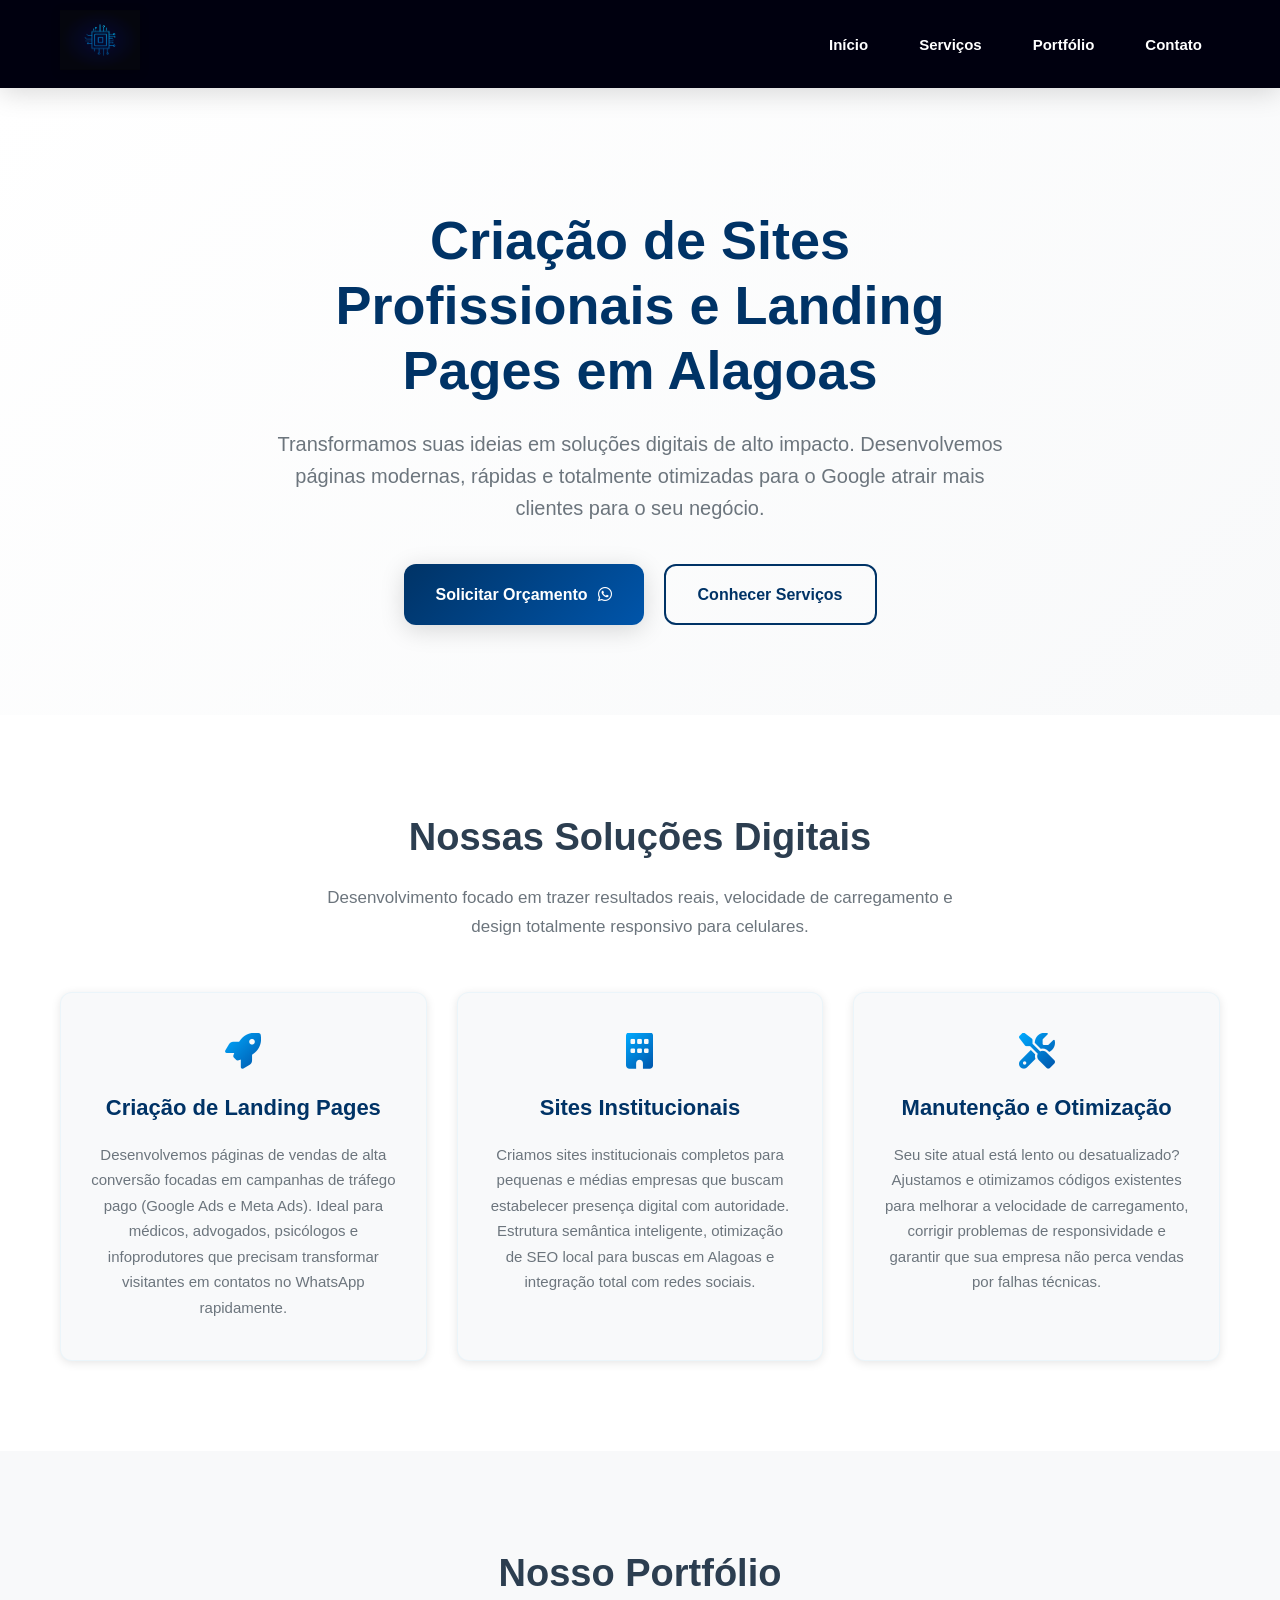
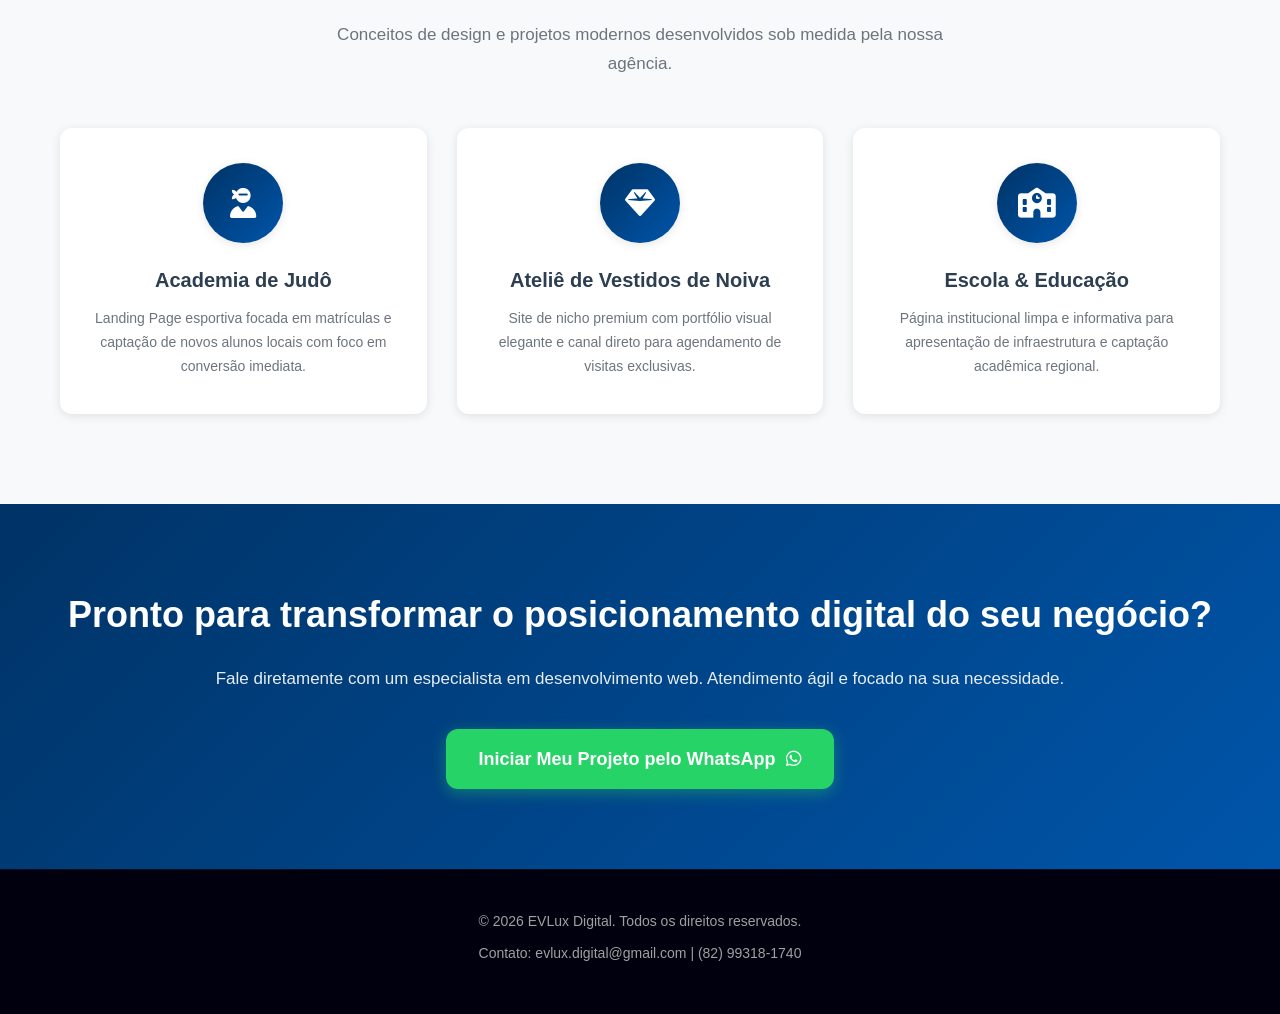
<file: index.html>
<!DOCTYPE html>
<html lang="pt-br">
<head>
    <meta charset="UTF-8">
    <meta name="viewport" content="width=device-width, initial-scale=1.0">
    <meta name="description" content="Criação de sites profissionais, landing pages e soluções digitais para empresas. Atendimento em Alagoas e todo o Brasil. Solicite seu orçamento.">
    <meta name="keywords" content="criação de sites, sites profissionais, landing pages, e-commerce, web design, Alagoas">
    <meta name="author" content="EVLux Digital">
    <meta name="theme-color" content="#003366">
    <meta name="apple-mobile-web-app-capable" content="yes">
    <meta name="apple-mobile-web-app-status-bar-style" content="black-translucent">
    
    <!-- Open Graph para redes sociais -->
    <meta property="og:title" content="EVLux Digital - Criação de Sites Profissionais em Alagoas">
    <meta property="og:description" content="Criação de sites profissionais, landing pages e soluções digitais para empresas. Atendimento em Alagoas e todo o Brasil.">
    <meta property="og:type" content="website">
    <meta property="og:url" content="https://evluxdigital.com.br/">
    <meta property="og:image" content="https://evluxdigital.com.br/imagens/logoevlux1.png">
    <meta property="og:site_name" content="EVLux Digital">
    
    <!-- Twitter Card -->
    <meta name="twitter:card" content="summary_large_image">
    <meta name="twitter:title" content="EVLux Digital - Criação de Sites Profissionais">
    <meta name="twitter:description" content="Transformando ideias em soluções digitais. Sites, landing pages e e-commerce profissionais.">
    <meta name="twitter:image" content="https://evluxdigital.com.br/imagens/logoevlux1.png">
    
    <!-- Canonical URL -->
    <link rel="canonical" href="https://evluxdigital.com.br/">
    <title>EVLux Digital - Criação de Sites Profissionais em Alagoas</title>
    
    <!-- Arquivos Externos e Estilos -->
    <link rel="stylesheet" href="https://cdnjs.cloudflare.com/ajax/libs/font-awesome/6.4.0/css/all.min.css">
    <link rel="stylesheet" href="estilo.css">
    <link rel="icon" href="imagens/favicon-32x32.png" type="image/x-icon">
    
    <!-- Schema.org JSON-LD (Otimizado para indexar seu negócio local) -->
    <script type="application/ld+json">
    {
      "@context": "https://schema.org",
      "@type": "LocalBusiness",
      "name": "EVLux Digital",
      "description": "Agência de criação de sites profissionais, landing pages e soluções digitais",
      "url": "https://evluxdigital.com.br",
      "telephone": "+55 (82) 99318-1740",
      "email": "evlux.digital@gmail.com",
      "image": "https://evluxdigital.com.br/imagens/logoevlux1.png",
      "address": {
        "@type": "PostalAddress",
        "addressLocality": "Alagoas",
        "addressCountry": "BR"
      },
      "sameAs": [
        "https://facebook.com",
        "https://instagram.com",
        "https://wa.me"
      ],
      "priceRange": "$$"
    }
    </script>
</head>
<body>

    <!-- NAV / MENU DE NAVEGAÇÃO -->
    <header>
        <nav class="container">
            <div class="logo">
                <img src="imagens/logoevlux1.png" alt="EVLux Digital Logo">
            </div>
            <ul class="nav-links">
                <li><a href="#inicio">Início</a></li>
                <li><a href="#servicos">Serviços</a></li>
                <li><a href="#portfolio">Portfólio</a></li>
                <li><a href="#contato">Contato</a></li>
            </ul>
        </nav>
    </header>

    <main>
        <!-- SEÇÃO HERO (TOPO DO SITE) -->
        <section id="inicio" class="hero-section">
            <div class="container hero-content">
                <h1>Criação de Sites Profissionais e Landing Pages em Alagoas</h1>
                <p class="subtitle">Transformamos suas ideias em soluções digitais de alto impacto. Desenvolvemos páginas modernas, rápidas e totalmente otimizadas para o Google atrair mais clientes para o seu negócio.</p>
                <div class="hero-buttons">
                    <a href="https://wa.me?text=Olá,%20gostaria%20de%20um%20orçamento%20de%20site%20com%20a%20EVLux%20Digital!" target="_blank" class="btn-primary">Solicitar Orçamento <i class="fab fa-whatsapp"></i></a>
                    <a href="#servicos" class="btn-secondary">Conhecer Serviços</a>
                </div>
            </div>
        </section>

        <!-- SEÇÃO DE SERVIÇOS (RECHEADA DE TEXTO PARA O GOOGLE LER) -->
        <section id="servicos" class="services-section">
            <div class="container">
                <h2 class="section-title">Nossas Soluções Digitais</h2>
                <p class="section-subtitle">Desenvolvimento focado em trazer resultados reais, velocidade de carregamento e design totalmente responsivo para celulares.</p>
                
                <div class="services-grid">
                    <div class="service-card">
                        <i class="fas fa-rocket"></i>
                        <h3>Criação de Landing Pages</h3>
                        <p>Desenvolvemos páginas de vendas de alta conversão focadas em campanhas de tráfego pago (Google Ads e Meta Ads). Ideal para médicos, advogados, psicólogos e infoprodutores que precisam transformar visitantes em contatos no WhatsApp rapidamente.</p>
                    </div>

                    <div class="service-card">
                        <i class="fas fa-building"></i>
                        <h3>Sites Institucionais</h3>
                        <p>Criamos sites institucionais completos para pequenas e médias empresas que buscam estabelecer presença digital com autoridade. Estrutura semântica inteligente, otimização de SEO local para buscas em Alagoas e integração total com redes sociais.</p>
                    </div>

                    <div class="service-card">
                        <i class="fas fa-tools"></i>
                        <h3>Manutenção e Otimização</h3>
                        <p>Seu site atual está lento ou desatualizado? Ajustamos e otimizamos códigos existentes para melhorar a velocidade de carregamento, corrigir problemas de responsividade e garantir que sua empresa não perca vendas por falhas técnicas.</p>
                    </div>
                </div>
            </div>
        </section>

        <!-- SEÇÃO DE PORTFÓLIO (VITRINE DO QUE VAMOS CONSTRUIR) -->
        <section id="portfolio" class="portfolio-section">
            <div class="container">
                <h2 class="section-title">Nosso Portfólio</h2>
                <p class="section-subtitle">Conceitos de design e projetos modernos desenvolvidos sob medida pela nossa agência.</p>
                
                <div class="portfolio-grid">
                    <!-- Projeto 1: Judô -->
                    <div class="portfolio-item">
                        <div class="portfolio-thumb">
                            <i class="fas fa-user-ninja"></i>
                        </div>
                        <h3>Academia de Judô</h3>
                        <p>Landing Page esportiva focada em matrículas e captação de novos alunos locais com foco em conversão imediata.</p>
                    </div>

                    <!-- Projeto 2: Noivas -->
                    <div class="portfolio-item">
                        <div class="portfolio-thumb">
                            <i class="fas fa-gem"></i>
                        </div>
                        <h3>Ateliê de Vestidos de Noiva</h3>
                        <p>Site de nicho premium com portfólio visual elegante e canal direto para agendamento de visitas exclusivas.</p>
                    </div>

                    <!-- Projeto 3: Escola -->
                    <div class="portfolio-item">
                        <div class="portfolio-thumb">
                            <i class="fas fa-school"></i>
                        </div>
                        <h3>Escola & Educação</h3>
                        <p>Página institucional limpa e informativa para apresentação de infraestrutura e captação acadêmica regional.</p>
                    </div>
                </div>
            </div>
        </section>

        <!-- SEÇÃO DE CONTATO / CHAMADA PARA AÇÃO FINAL -->
        <section id="contato" class="cta-section">
            <div class="container cta-content">
                <h2>Pronto para transformar o posicionamento digital do seu negócio?</h2>
                <p>Fale diretamente com um especialista em desenvolvimento web. Atendimento ágil e focado na sua necessidade.</p>
                <a href="https://wa.me?text=Olá,%20gostaria%20de%20um%20orçamento%20de%20site%20com%20a%20EVLux%20Digital!" target="_blank" class="btn-cta">Iniciar Meu Projeto pelo WhatsApp <i class="fab fa-whatsapp"></i></a>
            </div>
        </section>
    </main>

    <!-- RODAPÉ -->
    <footer>
        <div class="container footer-content">
            <p>&copy; 2026 EVLux Digital. Todos os direitos reservados.</p>
            <p>Contato: evlux.digital@gmail.com | (82) 99318-1740</p>
        </div>
    </footer>

</body>
</html>
</file>
<file: estilo.css>
/* ==========================================================================
   RESET & CONFIGURAÇÕES GLOBAIS
   ========================================================================== */
* {
    margin: 0;
    padding: 0;
    box-sizing: border-box;
}

:root {
    --primary-color: #003366;
    --secondary-color: #0055aa;
    --accent-color: #00aaff;
    --success-color: #25D366;
    --text-dark: #2c3e50;
    --text-light: #6c757d;
    --bg-light: #f8f9fa;
    --bg-white: #ffffff;
    --shadow-light: 0 2px 10px rgba(0, 0, 0, 0.1);
    --shadow-medium: 0 5px 25px rgba(0, 0, 0, 0.15);
    --shadow-strong: 0 10px 40px rgba(0, 0, 0, 0.2);
    --border-radius: 12px;
    --transition: all 0.3s cubic-bezier(0.4, 0, 0.2, 1);
    --gradient-primary: linear-gradient(135deg, var(--primary-color) 0%, var(--secondary-color) 100%);
    --gradient-accent: linear-gradient(135deg, var(--accent-color) 0%, var(--secondary-color) 100%);
}

html {
    scroll-behavior: smooth; /* Rolagem suave entre as seções */
}

body {
    font-family: 'Inter', -apple-system, BlinkMacSystemFont, 'Segoe UI', Roboto, sans-serif;
    line-height: 1.7;
    color: var(--text-dark);
    background-color: var(--bg-light);
    overflow-x: hidden;
}

/* UTILITÁRIOS */
.container {
    max-width: 1200px;
    margin: 0 auto;
    padding: 0 20px;
}

/* ==========================================================================
   HEADER & NAVEGAÇÃO (ONE-PAGE CORRIGIDO)
   ========================================================================== */
header {
    background-color: #00000f;
    position: sticky;
    top: 0;
    z-index: 1000;
    box-shadow: var(--shadow-medium);
    padding: 10px 0;
}

header nav.container {
    display: flex;
    align-items: center;
    justify-content: space-between;
}

header .logo img {
    height: 60px; /* Ajustado para um tamanho de menu elegante */
    width: auto;
    filter: drop-shadow(0 2px 4px rgba(0, 0, 0, 0.2));
    transition: var(--transition);
}

header .logo img:hover {
    transform: scale(1.05);
}

.nav-links {
    display: flex;
    list-style: none;
    gap: 15px;
    margin: 0;
    padding: 0;
}

.nav-links a {
    color: white;
    text-decoration: none;
    font-weight: 600;
    padding: 10px 18px;
    border-radius: 25px;
    transition: var(--transition);
    font-size: 15px;
}

.nav-links a:hover {
    background: rgba(255, 255, 255, 0.15);
    transform: translateY(-2px);
}

/* ==========================================================================
   SEÇÃO HERO (TOPO)
   ========================================================================== */
.hero-section {
    background: linear-gradient(135deg, var(--bg-white) 0%, var(--bg-light) 100%);
    padding: 120px 0 90px 0;
    text-align: center;
    position: relative;
}

.hero-content {
    max-width: 800px;
    margin: 0 auto;
}

.hero-content h1 {
    font-size: clamp(32px, 5vw, 54px);
    font-weight: 900;
    line-height: 1.2;
    color: var(--primary-color);
    margin-bottom: 25px;
}

.hero-content .subtitle {
    font-size: clamp(16px, 2.2vw, 20px);
    color: var(--text-light);
    margin-bottom: 40px;
    line-height: 1.6;
}

.hero-buttons {
    display: flex;
    gap: 20px;
    justify-content: center;
    flex-wrap: wrap;
}

/* BOTÕES */
.btn-primary, .btn-secondary, .btn-cta {
    display: inline-flex;
    align-items: center;
    gap: 10px;
    padding: 15px 32px;
    border-radius: var(--border-radius);
    text-decoration: none;
    font-weight: 600;
    font-size: 16px;
    transition: var(--transition);
    cursor: pointer;
}

.btn-primary {
    background: var(--gradient-primary);
    color: white;
    box-shadow: var(--shadow-medium);
}

.btn-primary:hover {
    transform: translateY(-3px);
    box-shadow: var(--shadow-strong);
}

.btn-secondary {
    background: transparent;
    color: var(--primary-color);
    border: 2px solid var(--primary-color);
}

.btn-secondary:hover {
    background: var(--primary-color);
    color: white;
    transform: translateY(-3px);
}

/* ==========================================================================
   SEÇÃO DE SERVIÇOS
   ========================================================================== */
.services-section {
    background-color: var(--bg-white);
    padding: 90px 0;
}

.section-title {
    font-size: clamp(28px, 4vw, 38px);
    font-weight: 800;
    text-align: center;
    margin-bottom: 15px;
    color: var(--text-dark);
}

.section-subtitle {
    font-size: 17px;
    color: var(--text-light);
    text-align: center;
    margin-bottom: 50px;
    max-width: 650px;
    margin-left: auto;
    margin-right: auto;
}

.services-grid {
    display: grid;
    grid-template-columns: repeat(auto-fit, minmax(300px, 1fr));
    gap: 30px;
}

.service-card {
    background: var(--bg-light);
    padding: 40px 30px;
    border-radius: var(--border-radius);
    box-shadow: var(--shadow-light);
    transition: var(--transition);
    border: 1px solid rgba(0, 170, 255, 0.05);
    text-align: center;
}

.service-card:hover {
    transform: translateY(-8px);
    box-shadow: var(--shadow-medium);
    border-color: var(--accent-color);
}

.service-card i {
    font-size: 36px;
    color: var(--secondary-color);
    margin-bottom: 20px;
    background: linear-gradient(135deg, var(--accent-color), var(--secondary-color));
    -webkit-background-clip: text;
    -webkit-text-fill-color: transparent;
}

.service-card h3 {
    font-size: 22px;
    font-weight: 700;
    margin-bottom: 15px;
    color: var(--primary-color);
}

.service-card p {
    font-size: 15px;
    color: var(--text-light);
}

/* ==========================================================================
   SEÇÃO DE PORTFÓLIO
   ========================================================================== */
.portfolio-section {
    padding: 90px 0;
    background-color: var(--bg-light);
}

.portfolio-grid {
    display: grid;
    grid-template-columns: repeat(auto-fit, minmax(300px, 1fr));
    gap: 30px;
}

.portfolio-item {
    background: var(--bg-white);
    padding: 35px 25px;
    border-radius: var(--border-radius);
    box-shadow: var(--shadow-light);
    text-align: center;
    transition: var(--transition);
}

.portfolio-item:hover {
    transform: translateY(-5px);
    box-shadow: var(--shadow-medium);
}

.portfolio-thumb {
    width: 80px;
    height: 80px;
    background: var(--gradient-primary);
    border-radius: 50%;
    display: flex;
    align-items: center;
    justify-content: center;
    margin: 0 auto 20px auto;
    box-shadow: var(--shadow-light);
}

.portfolio-thumb i {
    font-size: 30px;
    color: white;
}

.portfolio-item h3 {
    font-size: 20px;
    color: var(--text-dark);
    margin-bottom: 10px;
}

.portfolio-item p {
    font-size: 14px;
    color: var(--text-light);
}

/* ==========================================================================
   SEÇÃO DE CONTATO (CTA WHATSAPP)
   ========================================================================== */
.cta-section {
    background: var(--gradient-primary);
    color: white;
    padding: 80px 0;
    text-align: center;
}

.cta-content max-width: 700px; {
    margin: 0 auto;
}

.cta-section h2 {
    font-size: clamp(26px, 4vw, 36px);
    font-weight: 800;
    margin-bottom: 20px;
}

.cta-section p {
    font-size: 17px;
    opacity: 0.9;
    margin-bottom: 35px;
}

.btn-cta {
    background: var(--success-color);
    color: white;
    font-size: 18px;
    box-shadow: 0 4px 15px rgba(37, 211, 102, 0.4);
}

.btn-cta:hover {
    transform: translateY(-3px) scale(1.02);
    box-shadow: 0 6px 20px rgba(37, 211, 102, 0.6);
}

/* ==========================================================================
   RODAPÉ
   ========================================================================== */
footer {
    background-color: #00000f;
    color: #a0a0a0;
    padding: 40px 0;
    text-align: center;
    font-size: 14px;
    border-top: 1px solid rgba(255, 255, 255, 0.05);
}

.footer-content p {
    margin-bottom: 8px;
}

/* ==========================================================================
   RESPONSIVIDADE (MOBILE-FIRST ADAPTATIONS)
   ========================================================================== */
@media (max-width: 768px) {
    header padding: 15px 0; {
    }
    
    header nav.container {
        flex-direction: column;
        gap: 15px;
    }
    
    .nav-links {
        width: 100%;
        justify-content: center;
        flex-wrap: wrap;
        gap: 5px;
    }
    
    .nav-links a {
        padding: 8px 12px;
        font-size: 14px;
    }
    
    .hero-section {
        padding: 80px 0 60px 0;
    }
}
</file>
